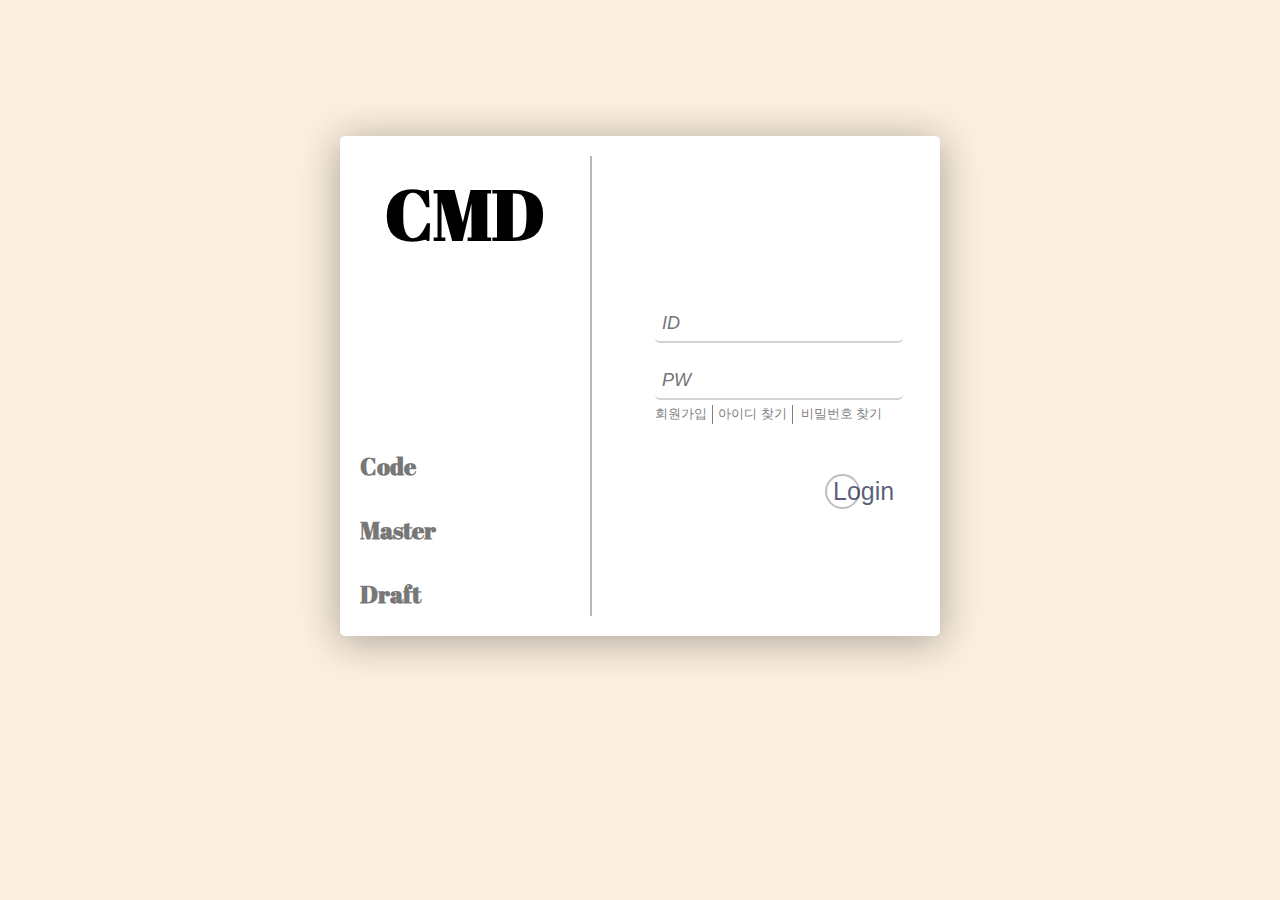
<file: index.html>
<!DOCTYPE html>
<html lang="en">
<head>
    <link href="login.css" rel="stylesheet">
    <meta charset="UTF-8">
    <title>Login</title>
    <link rel="preconnect" href="https://fonts.googleapis.com">
    <link rel="preconnect" href="https://fonts.gstatic.com" crossorigin>
    <link href="https://fonts.googleapis.com/css2?family=Abril+Fatface&display=swap" rel="stylesheet">
</head>
<body>
<div class="container">


    <div class="login_left">
        <h1 style="font-style: inherit">CMD</h1>
        <h2 >Code<br><br>Master<br><br>Draft</h2>
    </div>
    <div class="login_right">
        <!--        <div class="id">ID</div>-->
        <form action="./login.php" method="post">
            <input type="text" name="ID" id="ID" placeholder="ID" class="id" required>
            <!--        <div class="ps">PS</div>-->
            <input type="password" name="PW" id="PW" placeholder="PW" class="ps" required>
            <div class="find">
                <button class="sign_up" style="float: left" onclick=" location.href='sign_up.html'" >회원가입</button>
                <button class="find_id" onclick="location.href='find_id.html'">아이디 찾기</button>
                <button class="findPs" onclick="location.href='find_ps.html'">비밀번호 찾기</button>
            </div>
            <button class="button" style="margin-right: 50px" type="submit" >Login</button>

        </form>

    </div>

</div>

</body>
</html>
</file>
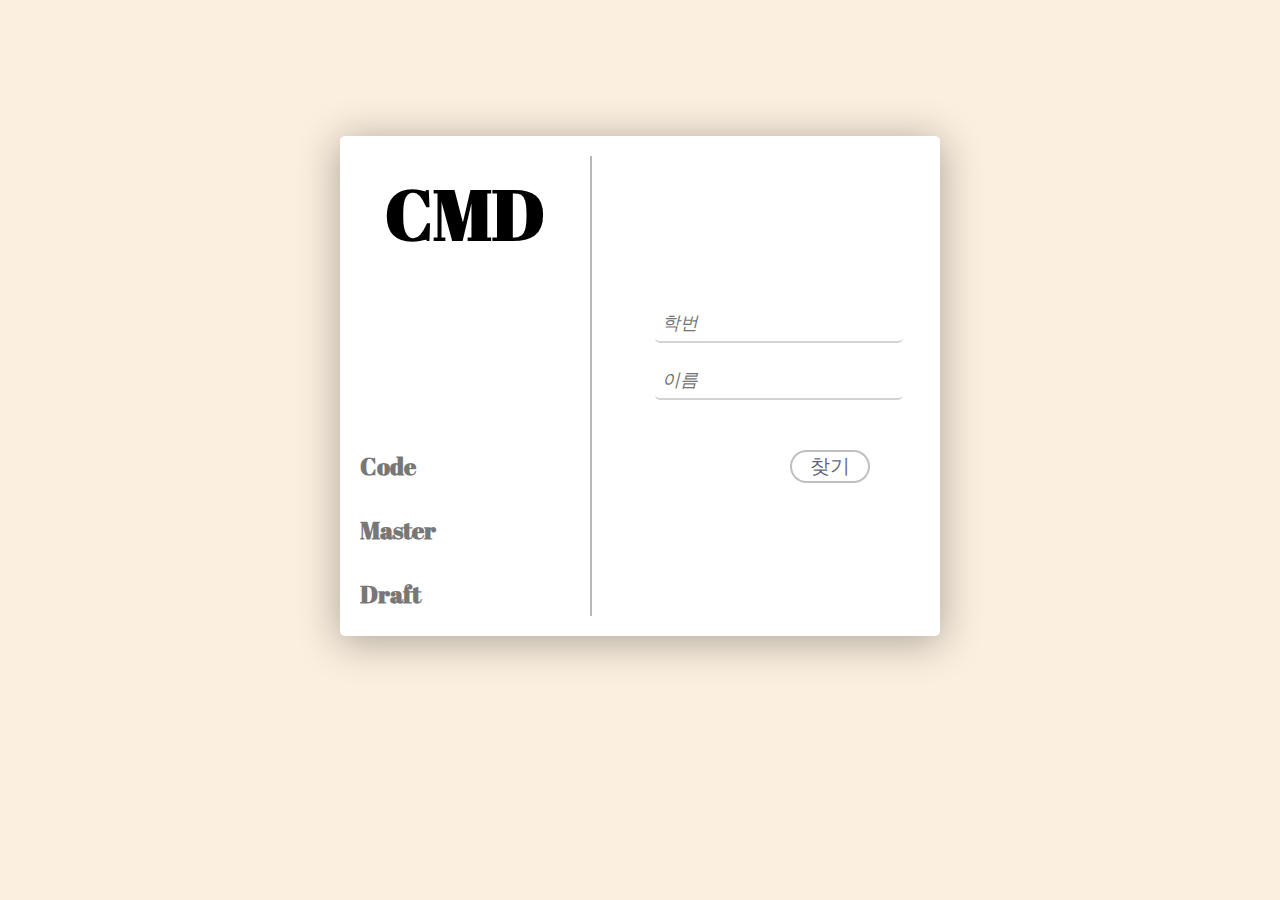
<file: find_id.html>
<!DOCTYPE html>
<html lang="en">
<head>
    <link href="find_ps.css" rel="stylesheet">
    <meta charset="UTF-8">
    <title>Login</title>
    <link rel="preconnect" href="https://fonts.googleapis.com">
    <link rel="preconnect" href="https://fonts.gstatic.com" crossorigin>
    <link href="https://fonts.googleapis.com/css2?family=Abril+Fatface&display=swap" rel="stylesheet">
</head>
<body>
<div class="container">


    <div class="login_left">
        <h1 style="font-style: inherit">CMD</h1>
        <h2 >Code<br><br>Master<br><br>Draft</h2>
    </div>
    <div class="login_right">
        <form action="find_id.php" method="post" >

            <input type="text" name="num" id="num" placeholder="학번" pattern="[0-9]{8}" required>
            <input type="text" name="name" id="name" placeholder="이름" required>
            <button class="button" type="submit" >찾기</button>
        </form>
    </div>

</div>

</body>
</html>
</file>
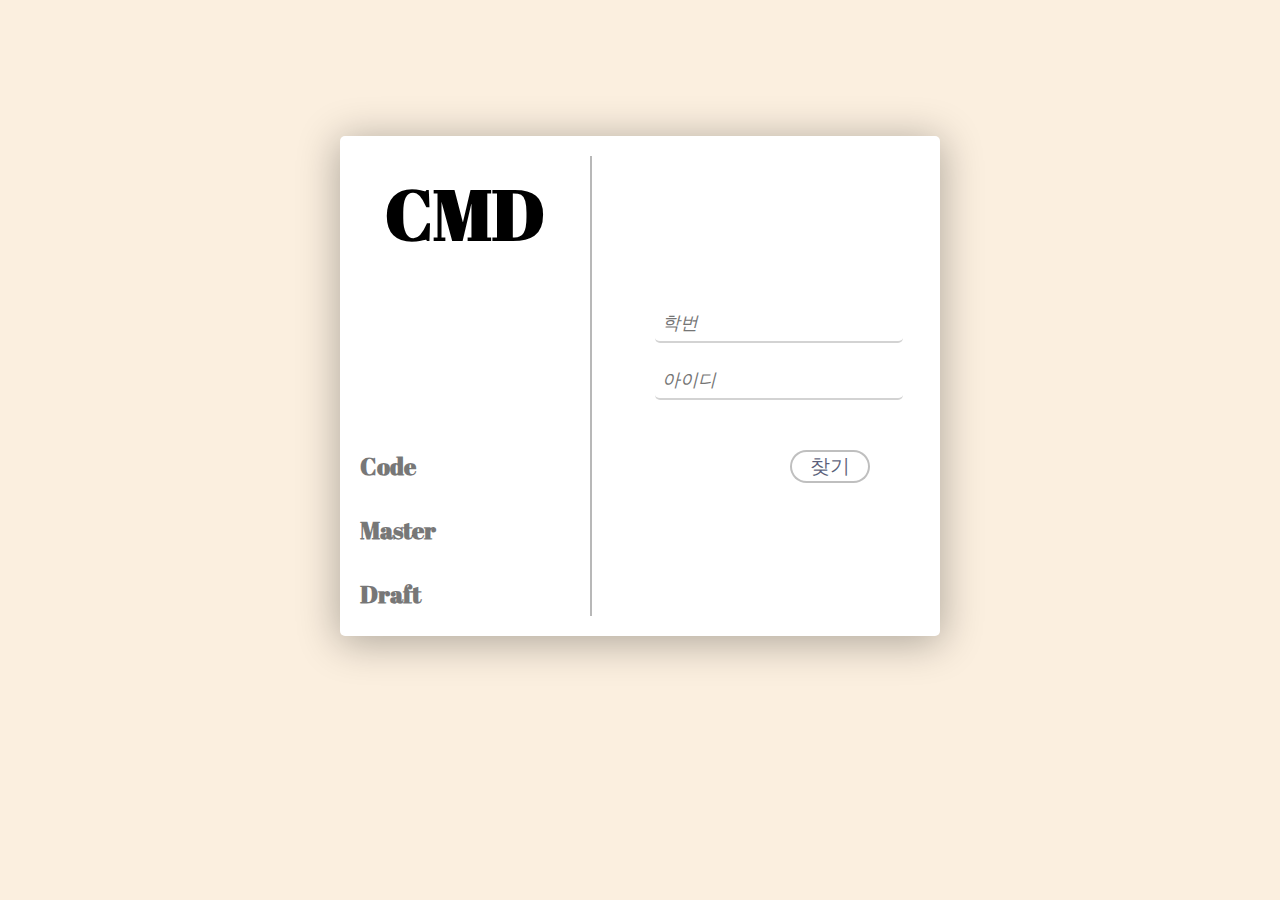
<file: find_ps.html>
<!DOCTYPE html>
<html lang="en">
<head>
    <link href="find_ps.css" rel="stylesheet">
    <meta charset="UTF-8">
    <title>Login</title>
    <link rel="preconnect" href="https://fonts.googleapis.com">
    <link rel="preconnect" href="https://fonts.gstatic.com" crossorigin>
    <link href="https://fonts.googleapis.com/css2?family=Abril+Fatface&display=swap" rel="stylesheet">
</head>
<body>
<div class="container">


    <div class="login_left">
        <h1 style="font-style: inherit">CMD</h1>
        <h2 >Code<br><br>Master<br><br>Draft</h2>
    </div>
    <div class="login_right">
        <form action="find_ps.php" method="post" >

            <input type="text" name="num" id="num" placeholder="학번" pattern="[0-9]{8}" required>
            <input type="text" name="idi" id="name" placeholder="아이디" required>
            <button class="button" type="submit" >찾기</button>
        </form>
    </div>

</div>

</body>
</html>
</file>
<file: login.css>
/*h1{*/
/*    text-align: center;*/
/*    margin-top: 20;*/
/*}*/
body{
    /*background-image: url("wordcloud_20220528215637.png");*/
    /*background-size: cover;*/
    /*width: 100px;*/
    background-color: rgba(250, 235, 215, 0.8);
    justify-content: center;
    display: flex;
    padding-top: 10%;
    /*position: relative;*/

}
.container{
    box-shadow: 0 5px 40px 2px rgba(0, 0, 0, 0.3);
    background-color: white;
    width: 600px;
    height: 500px;
    border-radius: 5px;


}
h1{
    font-family: 'Abril Fatface', cursive;
    font-size: 70px;
    margin-top: 10px;
    color: black;
}
h2{
    margin-left: 20px;
    margin-top: 190px;
    font-family: 'Abril Fatface', cursive;
    text-align: left;
    color: rgba(0, 0, 0, 0.53);
}
.find{
    font-size: 13px;
    margin: 5px;
}
.login_left{
    text-align: center;
    margin-top: 20px;
    height: 460px;
    width: 250px;
    /*background: gray;*/
    border-right: 2px solid rgba(0, 0, 0, 0.28);
    /*padding-left: 20px;*/
    float: left;
}
.login_right{
    /*margin-left: 35px;*/
    width: 290px;
    height: 500px;
    /*float: left;*/
    /*margin: 10px;*/
    margin-right: 30px;
    /*text-align: center;*/
    float: right;
    color: gray;
}
.id{
    margin-left: 35px;
    margin-top: 170px;
    border : 0 ;
    border-bottom: 2px solid lightgray;
    padding: 7px;
    font-size: 18px;
    border-radius: 5px;
    font-style: oblique;
}
.ps{
    margin-left: 35px;
    border: 0;
    margin-top: 20px;
    border-bottom: 2px solid lightgray;
    padding: 7px;
    font-size: 18px;
    border-radius: 5px;
    font-style: oblique;
    /*margin: 60px;*/
}
.button{
    float: right;
    margin-top: 50px;
    margin-right: 30px;
    width: 35px;
    background-color: white;
    color: rgba(15, 22, 63, 0.69);
    text-align: right;
    font-size: 25px;
    border: 2px solid rgba(0, 0, 0, 0.25);
    border-radius: 30px;
}
.sign_up{
    margin-left: 30px;
    margin-right: 5px;
    border: 0;
    color: gray;
    padding: 0;
    /*font-size: 13px;*/
    background-color: white;
}

.find_id{
    padding-left: 5px;
    padding-top: 0;
    padding-right: 5px;
    border: 0;
    border-right: 1px solid gray;
    border-left: 1px solid gray;
    background-color: white;
    color: gray;
    float: left;
}
.findPs{
    padding-top: 0;
    margin-left: 2px;
    float: left;
    border: 3px;
    color: gray;
    background-color: white;
}
.nothing{
    padding-top: 0;
    margin-left: 2px;
    float: left;
    border: 3px;
    color: white;
    background-color: black;

}
</file>
<file: find_ps.css>
/*h1{*/
/*    text-align: center;*/
/*    margin-top: 20;*/
/*}*/
body{
    /*background-image: url("wordcloud_20220528215637.png");*/
    /*background-size: cover;*/
    /*width: 100px;*/
    background-color: rgba(250, 235, 215, 0.8);
    justify-content: center;
    display: flex;
    padding-top: 10%;
    /*position: relative;*/

}
.container{
    box-shadow: 0 5px 40px 2px rgba(0, 0, 0, 0.3);
    background-color: white;
    width: 600px;
    height: 500px;
    border-radius: 5px;


}
h1{
    font-family: 'Abril Fatface', cursive;
    font-size: 70px;
    margin-top: 10px;
    color: black;
}
h2{
    margin-left: 20px;
    margin-top: 190px;
    font-family: 'Abril Fatface', cursive;
    text-align: left;
    color: rgba(0, 0, 0, 0.53);
}
.find{
    font-size: 13px;
    margin: 5px;
}
.login_left{
    text-align: center;
    margin-top: 20px;
    height: 460px;
    width: 250px;
    /*background: gray;*/
    border-right: 2px solid rgba(0, 0, 0, 0.28);
    /*padding-left: 20px;*/
    float: left;
}
.login_right{
    /*margin-left: 35px;*/
    width: 300px;
    height: 500px;
    margin-right: 20px;
    /*float: left;*/
    /*margin: 10px;*/
    /*text-align: center;*/
    float: right;
    color: gray;
}
#num{
    margin-left: 35px;
    margin-top: 170px;
    border : 0 ;
    border-bottom: 2px solid lightgray;
    padding: 7px;
    font-size: 18px;
    border-radius: 5px;
    font-style: oblique;
}
#name {
    margin-left: 35px;
    border: 0;
    margin-top: 20px;
    border-bottom: 2px solid lightgray;
    padding: 7px;
    font-size: 18px;
    border-radius: 5px;
    font-style: oblique;
}
.button{
    float: right;
    margin-top: 50px;
    margin-right: 50px;
    width: 80px;
    background-color: white;
    color: rgba(15, 22, 63, 0.69);
    text-align: center;
    font-size: 20px;
    border: 2px solid rgba(0, 0, 0, 0.25);
    border-radius: 30px;
}
</file>
